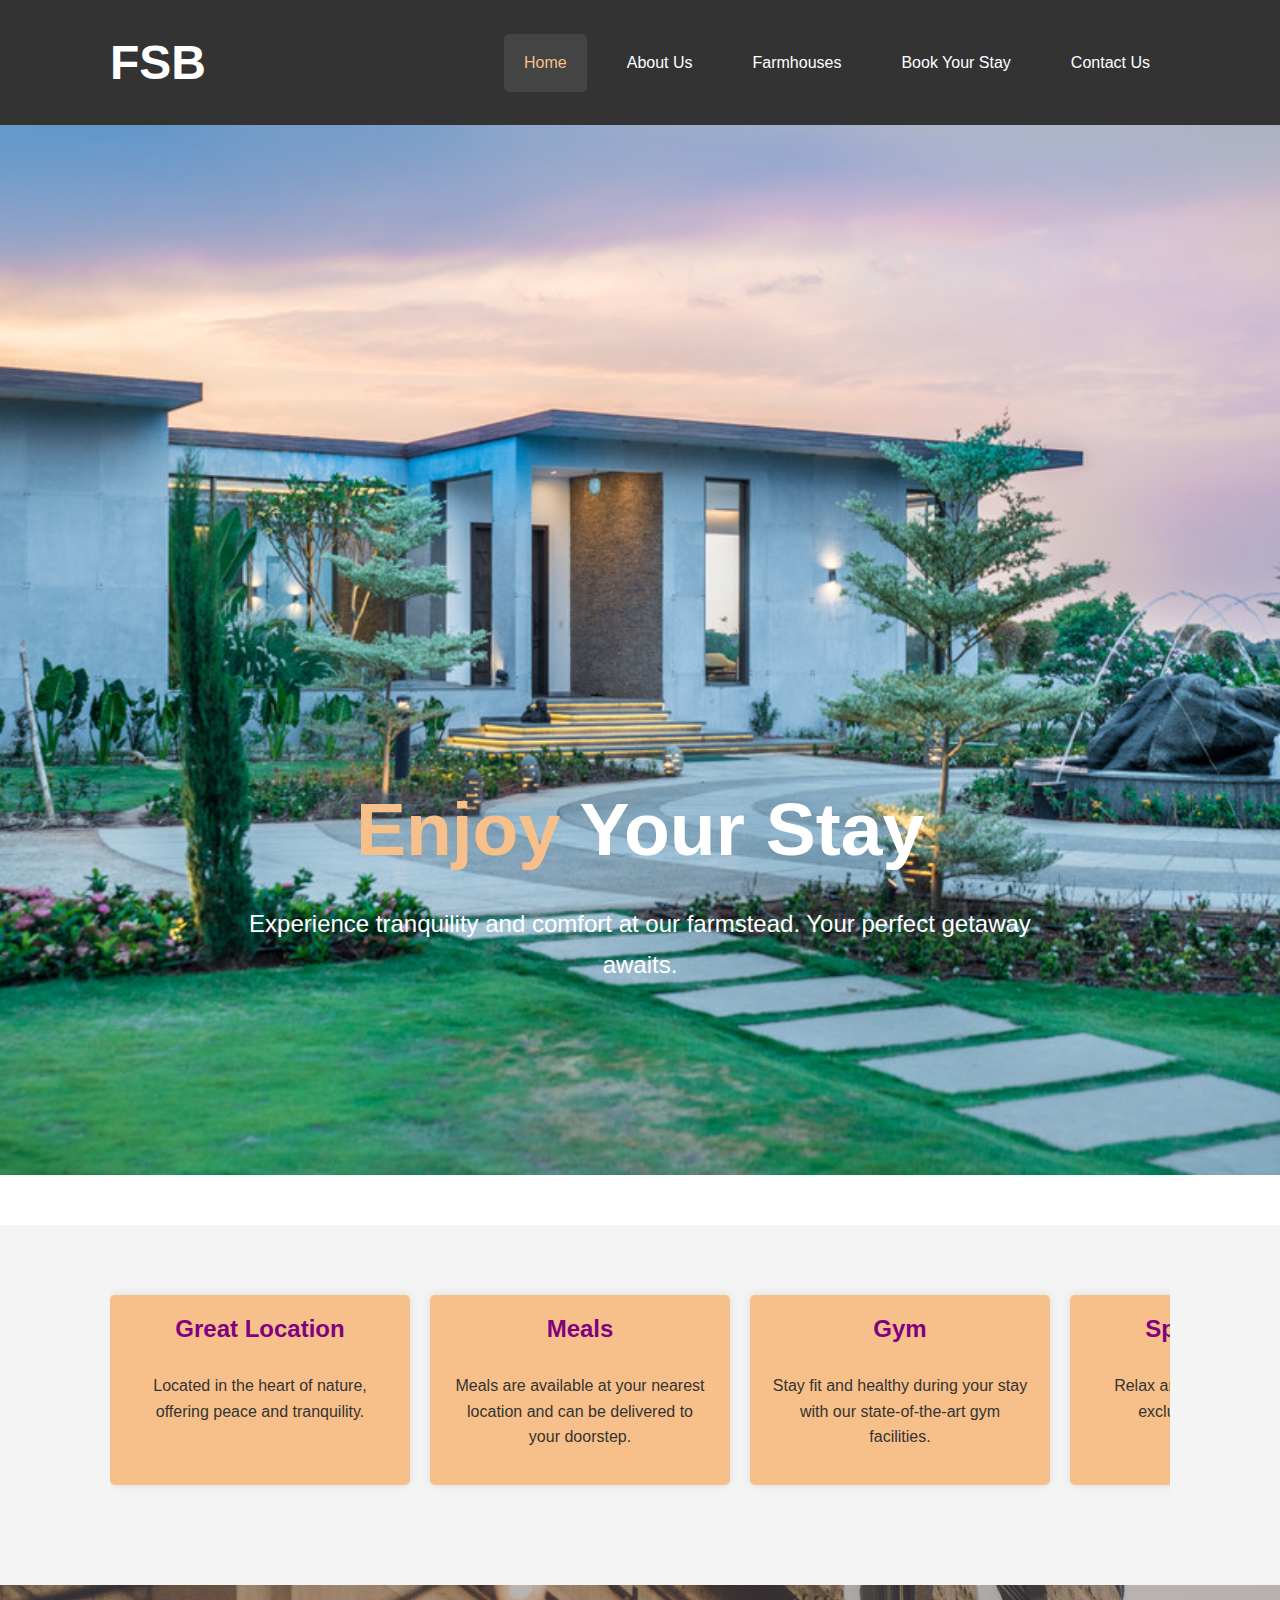
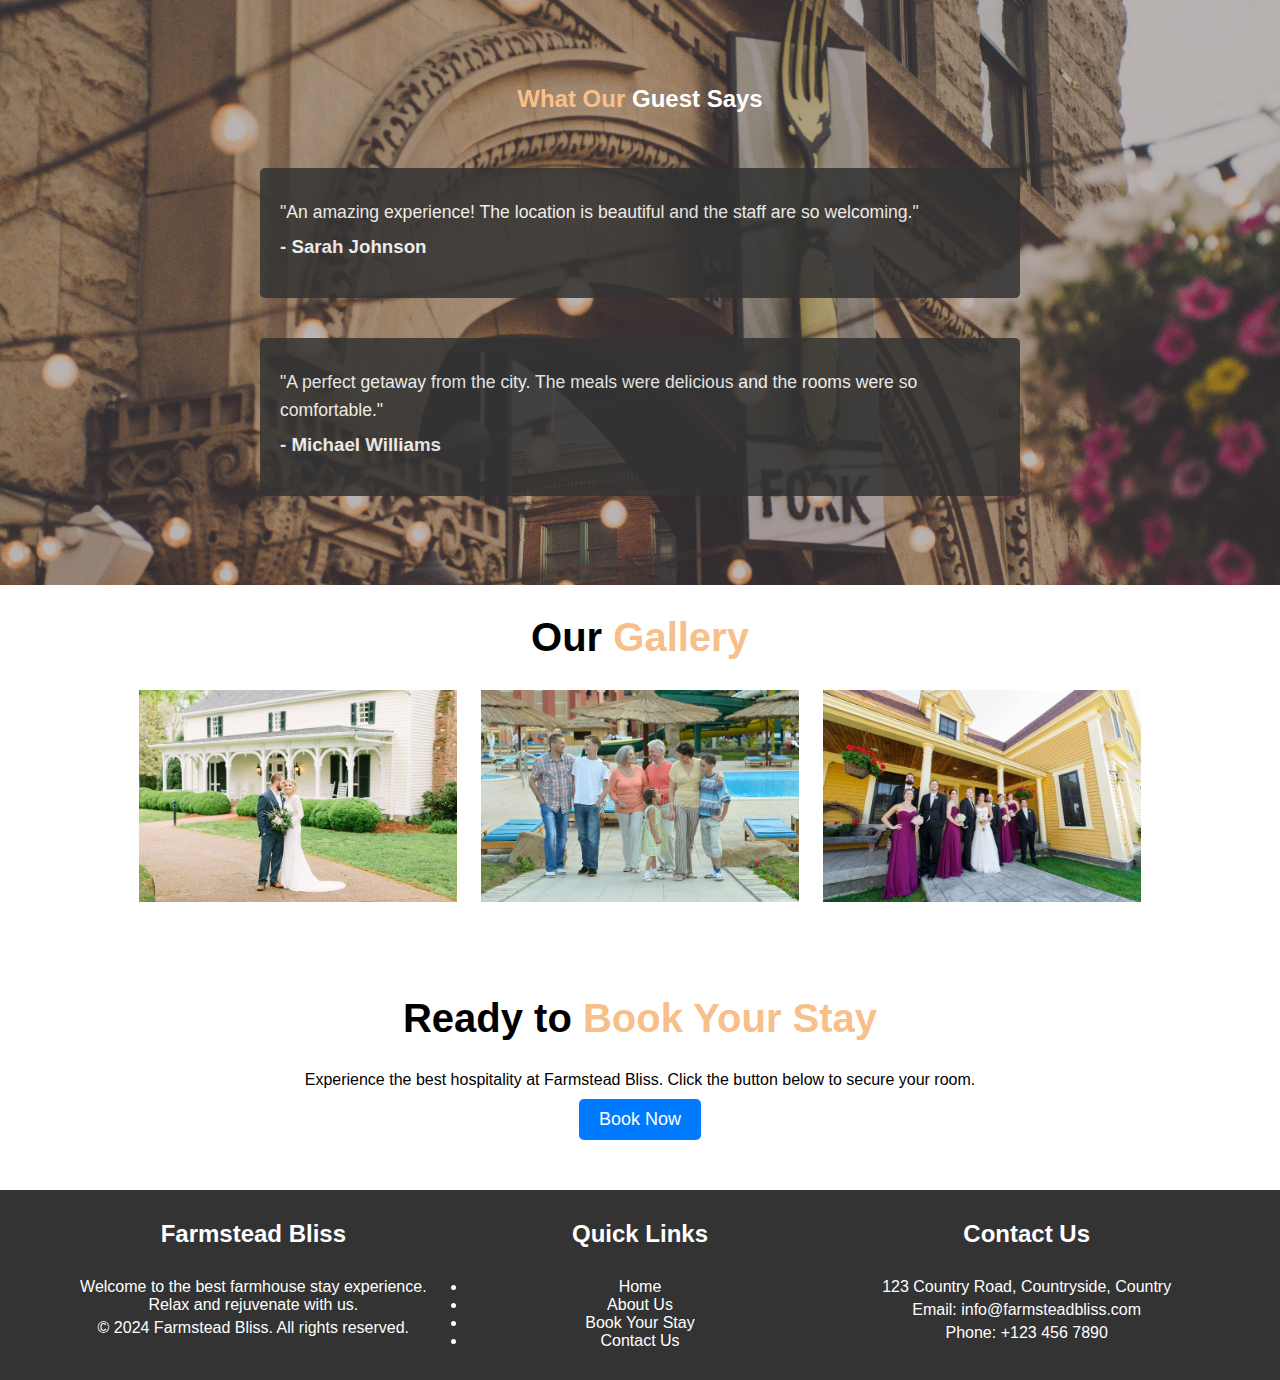
<file: Farmsteadbliss/index.html>
<!DOCTYPE html>
<html lang="en">
<head>
    <!-- Designed by:LjoveX
         It is 100% free to use -->
    <meta charset="UTF-8">
    <meta name="viewport" content="width=device-width, initial-scale=1.0">
    <meta http-equiv="X-UA-Compatible" content="ie=edge">
    <meta name="description" content="Welcome to the best farmhouse stay experience">
    <meta name="keywords" content="Farmhouse, Stay, Nature, Retreat">
    <link rel="stylesheet" href="https://use.fontawesome.com/releases/v5.6.1/css/all.css" integrity="sha384-gfdkjb5BdAXd+lj+gudLWI+BXq4IuLW5IT+brZEZsLFm++aCMlF1V92rMkPaX4PP" crossorigin="anonymous">
    <link rel="stylesheet" href="css/style.css">
    <title>Farmstead Bliss</title>
</head>
<body>
    <header>
        <nav id="navbar">
            <div class="container">
                <h1 class="logo"><a href="index.html">FSB</a></h1>
                <ul>
                    <li><a class="current" href="index.html">Home</a></li>
                    <li><a href="about.html">About Us</a></li>
                    <li><a href="farm.html">Farmhouses</a></li>
                    <li><a href="booking.html">Book Your Stay</a></li>
                    <li><a href="contact.html">Contact Us</a></li>
                </ul>
            </div>
        </nav>
        <div id="showcase">
            <div class="container">
                <div class="showcase-content">
                    <!-- Added a class "text-center" to center align text over image -->
                    <h1 class="text-center"><span class="text-primary">Enjoy</span> Your Stay</h1>
                    <p class="lead">Experience tranquility and comfort at our farmstead. Your perfect getaway awaits.</p>
                </div>
            </div>
        </div>
    </header>
    <section id="booking-form" class="bg-light py-3">
        <div class="container">
            <div class="farmhouses">
                <div class="farmhouse">
                    <i class="fas fa-map-marker-alt fa-3x"></i>
                    <h3>Great Location</h3>
                    <p>Located in the heart of nature, offering peace and tranquility.</p>
                </div>
                <div class="farmhouse">
                    <i class="fas fa-utensils fa-3x"></i>
                    <h3>Meals</h3>
                    <p>Meals are available at your nearest location and can be delivered to your doorstep.</p>
                </div>
                <div class="farmhouse">
                    <i class="fas fa-dumbbell fa-3x"></i>
                    <h3>Gym</h3>
                    <p>Stay fit and healthy during your stay with our state-of-the-art gym facilities.</p>
                </div>
                <div class="farmhouse">
                    <i class="fas fa-spa fa-3x"></i>
                    <h3>Spa Services</h3>
                    <p>Relax and rejuvenate with our exclusive spa services.</p>
                </div>
                <div class="farmhouse">
                    <i class="fas fa-swimmer fa-3x"></i>
                    <h3>Swimming Pool</h3>
                    <p>Take a dip in our refreshing swimming pool and unwind.</p>
                </div>
                <div class="farmhouse">
                    <i class="fas fa-bicycle fa-3x"></i>
                    <h3>Outdoor Activities</h3>
                    <p>Explore the outdoors with our range of exciting activities and adventures.</p>
                </div>
            </div>
        </div>
    </section>
    <section id="testimonials" class="bg-light py-5">
        <div class="container">
            <h2 class="text-center"><span class="text-primary">What Our</span> Guest Says</h2>
            <div class="testimonial">
                <p>"An amazing experience! The location is beautiful and the staff are so welcoming."</p>
                <h3>- Sarah Johnson</h3>
            </div>
            <div class="testimonial">
                <p>"A perfect getaway from the city. The meals were delicious and the rooms were so comfortable."</p>
                <h3>- Michael Williams</h3>
            </div>
        </div>
    </section>
    <section id="gallery" class="py-3">
        <div class="container">
            <h2 class="l-heading">Our <span class="text-primary">Gallery</span></h2>
            <div class="gallery">
                <img src="img/gallery1.jpg" alt="Gallery Image 1">
                <img src="img/gallery2.jpg" alt="Gallery Image 2">
                <img src="img/gallery3.jpg" alt="Gallery Image 3">
                <!-- Add more images as needed -->
            </div>
        </div>
    </section>
    <section id="cta" class="py-3">
        <div class="container">
            <h2 class="l-heading">Ready to <span class="text-primary">Book Your Stay</span></h2>
            <p>Experience the best hospitality at Farmstead Bliss. Click the button below to secure your room.</p>
            <a href="booking.html" class="btn btn-primary">Book Now</a>
        </div>
    </section>   
    <footer>
        <div class="footer-container">
          <div class="footer-section">
            <h2>Farmstead Bliss</h2>
            <p>Welcome to the best farmhouse stay experience. Relax and rejuvenate with us.</p>
            <p>&copy; 2024 Farmstead Bliss. All rights reserved.</p>
          </div>
          <div class="footer-section links">
            <h2>Quick Links</h2>
            <ul>
                <li><a href="index.html">Home</a></li>
                <li><a href="about.html">About Us</a></li>
                <li><a href="booking.html">Book Your Stay</a></li>
                <li><a href="contact.html">Contact Us</a></li>
            </ul>
        </div>
          <div class="footer-section">
            <h2>Contact Us</h2>
            <p>123 Country Road, Countryside, Country</p>
            <p>Email: info@farmsteadbliss.com</p>
            <p>Phone: +123 456 7890</p>
          </div>
        </div>
      </footer>
</body>
</html>
</file>
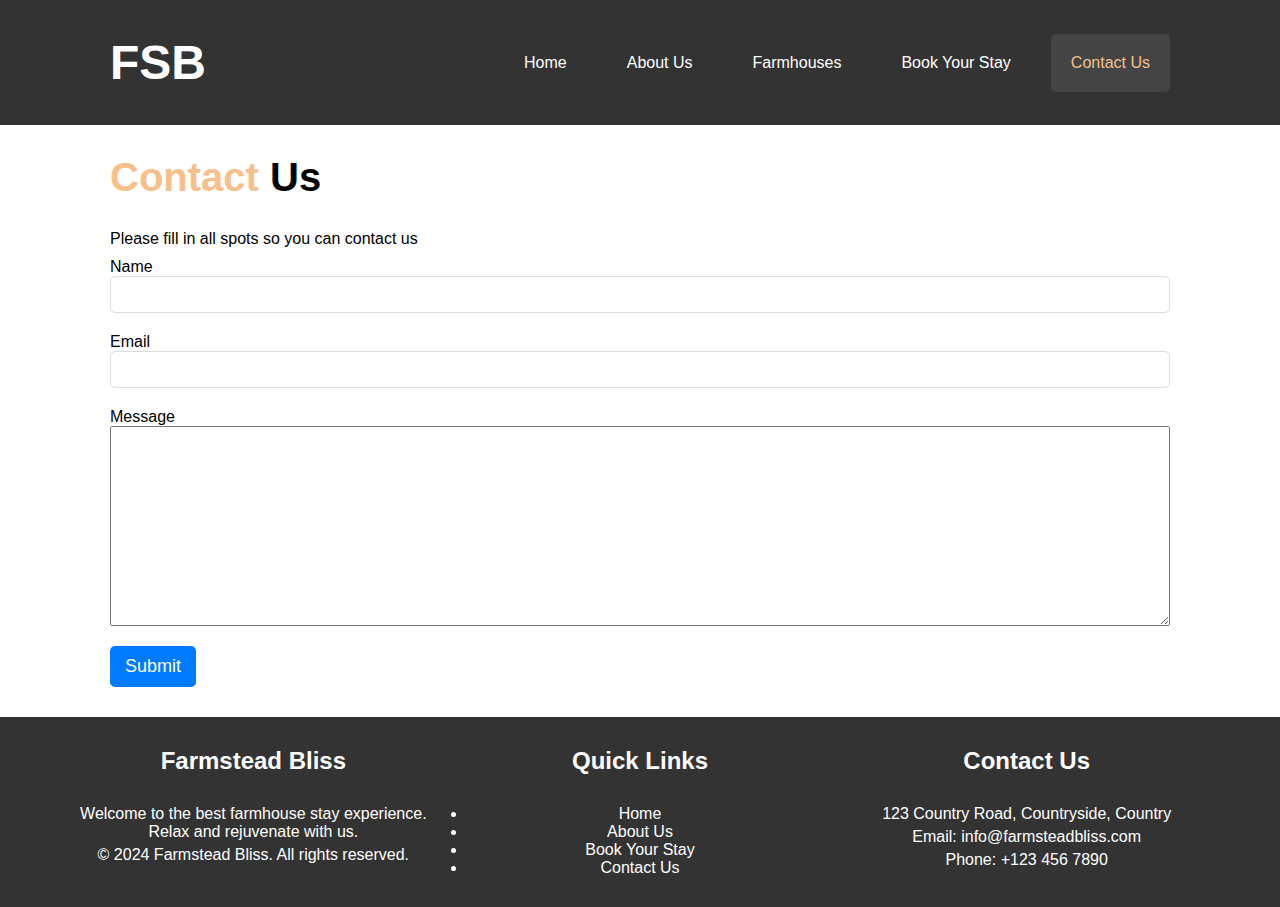
<file: Farmsteadbliss/contact.html>
<!DOCTYPE html>
<html lang="en">
<head>
    <meta charset="UTF-8">
    <meta name="viewport" content="width=device-width, initial-scale=1.0">
    <meta http-equiv="X-UA-Compatible" content="ie=edge">
    <meta name="description" content="Dobro dosli u najbolji kafic na svetu">
    <meta name="keywords" content="Kafic">
    <link rel="stylesheet" href="https://use.fontawesome.com/releases/v5.6.1/css/all.css" integrity="sha384-gfdkjb5BdAXd+lj+gudLWI+BXq4IuLW5IT+brZEZsLFm++aCMlF1V92rMkPaX4PP" crossorigin="anonymous">
    <link rel="stylesheet" href="css/style.css">
    <title>Farmstead Bliss- Contact Us</title>
</head>
<body>
    <header>
        <nav id="navbar">
        <div class="container">
                <h1 class="logo"><a href="index.html">FSB</a></h1>
                <ul>
                    <li><a  href="index.html">Home</a></li>
                    <li><a href="about.html">About Us</a></li>
                    <li><a href = "farm.html">Farmhouses</a></li>
                    <li><a href="booking.html">Book Your Stay</a></li>
                    <li><a class="current" href="contact.html">Contact Us</a></li>
                </ul>
              </div>
            </nav>  
    </header>

     <section id="contact-form" class="py-3">
         <div class="container">
            <h1 class="l-heading"><span class="text-primary">Contact </span> Us</h1>
            <p>Please fill in all spots so you can contact us</p>
            <form action="process.php">
                <div class="form-group">
                   <laber for="name">Name</laber>
                   <input type="text" name="Name" id="Name">
                </div>
                <div class="form-group">
                   <laber for="email">Email</laber>
                   <input type="email" name="email" id="email">
                </div>
                <div class="form-group">
                   <laber for="message">Message</laber>
                   <textarea type="email" name="message" id="message"></textarea>
                </div>
                <button type="submit" class="btn">Submit</button>
            </form>
         </div>
     </section>
     <footer>
        <div class="footer-container">
          <div class="footer-section">
            <h2>Farmstead Bliss</h2>
            <p>Welcome to the best farmhouse stay experience. Relax and rejuvenate with us.</p>
            <p>&copy; 2024 Farmstead Bliss. All rights reserved.</p>
          </div>
          <div class="footer-section links">
            <h2>Quick Links</h2>
            <ul>
                <li><a href="index.html">Home</a></li>
                <li><a href="about.html">About Us</a></li>
                <li><a href="booking.html">Book Your Stay</a></li>
                <li><a href="contact.html">Contact Us</a></li>
            </ul>
        </div>
          <div class="footer-section">
            <h2>Contact Us</h2>
            <p>123 Country Road, Countryside, Country</p>
            <p>Email: info@farmsteadbliss.com</p>
            <p>Phone: +123 456 7890</p>
          </div>
        </div>
      </footer>
 
</body>
</html>
</file>
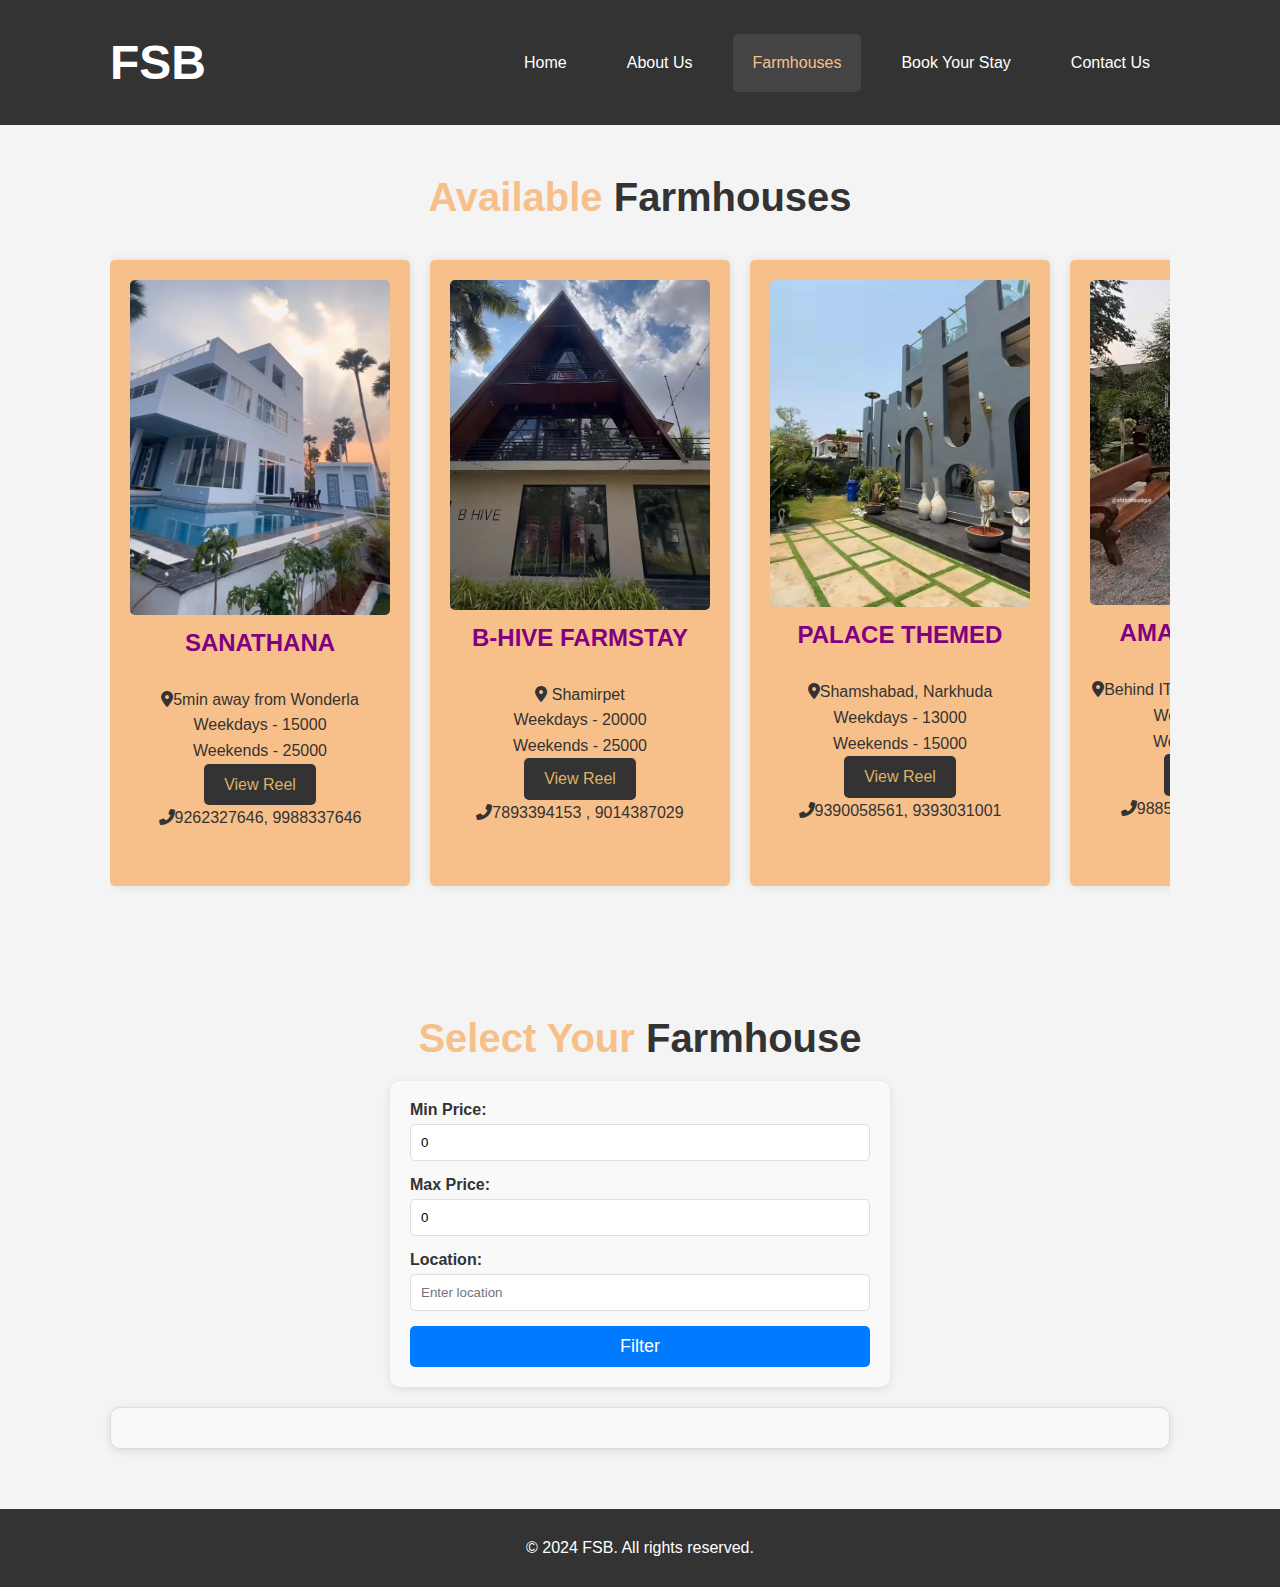
<file: Farmsteadbliss/farm.html>
<!DOCTYPE html>
<html lang="en">
<head>
    <meta charset="UTF-8">
    <meta name="viewport" content="width=device-width, initial-scale=1.0">
    <meta http-equiv="X-UA-Compatible" content="ie=edge">
    <meta name="description" content="Dobro dosli u najbolji kafic na svetu">
    <meta name="keywords" content="Kafic">
    <link rel="stylesheet" href="css/style.css">
    <link rel="stylesheet" href="https://cdnjs.cloudflare.com/ajax/libs/font-awesome/6.0.0-beta3/css/all.min.css">
    <title>Farmstead Bliss</title>
</head>
<body>
    <header>
        <nav id="navbar">
            <div class="container">
                <h1 class="logo"><a href="index.html">FSB</a></h1>
                <ul>
                    <li><a href="index.html">Home</a></li>
                    <li><a href="about.html">About Us</a></li>
                    <li><a class="current" href="farm.html">Farmhouses</a></li>
                    <li><a href="booking.html">Book Your Stay</a></li>
                    <li><a href="contact.html">Contact Us</a></li>
                </ul>
            </div>
        </nav>  
    </header>

    <section id="booking-form" class="bg-light py-3">
        <div class="container">
            <h1 class="l-heading"><span class="text-primary">Available </span> Farmhouses </h1>
            <div class="farmhouses">
                <div class="farmhouse" data-weekdays="15000" data-weekends="25000" data-location="Wonderla">
                    <img src="./farm/sanathan.jpg" alt="Farmhouse 2">
                    <h3>SANATHANA</h3>
                    <p><i class="fas fa-map-marker-alt fa-1x"></i>5min away from Wonderla<br/>
                        Weekdays - 15000<br/>
                        Weekends - 25000<br/>
                        <a href="https://www.instagram.com/reel/C3fbAawvh1W/?utm_source=ig_web_copy_link&igsh=MzRlODBiNWFlZA==" target="_blank">View Reel</a><br/>
                        <i class="fas fa-phone-alt fa-1x"></i>9262327646, 9988337646</p>
                </div>
                <div class="farmhouse" data-weekdays="20000" data-weekends="25000" data-location="shamirpet">
                    <img src="./farm/bhive.jpg" alt="Farmhouse 2">
                    <h3>B-HIVE FARMSTAY</h3>
                    <p><i class="fas fa-map-marker-alt fa-1x"></i> Shamirpet<br/>
                        Weekdays - 20000<br/>
                        Weekends - 25000<br/>
                        <a href="https://www.instagram.com/reel/C7l-Q5zP2Ju/?utm_source=ig_web_copy_link&igsh=MzRlODBiNWFlZA==" target="_blank">View Reel</a><br/>
                        <i class="fas fa-phone-alt fa-1x"></i>7893394153 , 9014387029 </p>
                </div>
                <div class="farmhouse" data-weekdays="13000" data-weekends="15000" data-location="Shamshabad, Narkhuda">
                    <img src="./farm/palace.jpg" alt="Farmhouse 2">
                    <h3>PALACE THEMED </h3>
                    <p><i class="fas fa-map-marker-alt fa-1x"></i>Shamshabad, Narkhuda<br/>
                        Weekdays - 13000<br/>
                        Weekends - 15000<br/>
                        <a href="https://www.instagram.com/reel/C7Y6Sl6JLr9/?utm_source=ig_web_copy_link&igsh=MzRlODBiNWFlZA==" target="_blank">View Reel</a><br/>
                        <i class="fas fa-phone-alt fa-1x"></i>9390058561, 9393031001</p>
                </div>
                <div class="farmhouse" data-weekdays="10000" data-weekends="12000" data-location="Manoharabad">
                    <img src="./farm/amani.jpg" alt="Farmhouse 2">
                    <h3>AMANI COTTAGE</h3>
                    <p><i class="fas fa-map-marker-alt fa-1x"></i>Behind ITC Limited, Manoharabad<br/>
                        Weekdays - 10000<br/>
                        Weekends - 12000<br/>
                        <a href="https://www.instagram.com/reel/C6BxLDahc6v/?utm_source=ig_web_copy_link&igsh=MzRlODBiNWFlZA==" target="_blank">View Reel</a><br/>
                        <i class="fas fa-phone-alt fa-1x"></i>9885663906,9885663907 </p>
                </div>
                <div class="farmhouse" data-weekdays="16000" data-weekends="19000" data-location="Shamshabad">
                    <img src="./farm/live.jpg" alt="Farmhouse 2">
                    <h3>LIVE IN NATURE</h3>
                    <p><i class="fas fa-map-marker-alt fa-1x"></i>Shamshabad<br/>
                        Weekdays - 16000<br/>
                        Weekends - 19000<br/>
                        <a href="https://www.instagram.com/reel/C4Svde5PtPX/?utm_source=ig_web_copy_link&igsh=MzRlODBiNWFlZA==" target="_blank">View Reel</a><br/>
                        <i class="fas fa-phone-alt fa-1x"></i>7799921119, 7799921118</p>
                </div>
                <div class="farmhouse" data-weekdays="8000" data-weekends="9000" data-location="Moinabad">
                    <img src="./farm/drstud.jpg" alt="Farmhouse 2">
                    <h3>DR STUD</h3>
                    <p><i class="fas fa-map-marker-alt fa-1x"></i>Moinabad<br/>
                        Weekdays -12hrs-8000,24hrs-10000<br/>
                        Weekends -12hrs-9000,24hrs-12000<br/>
                        <a href="https://www.instagram.com/reel/C5LbnDovx1x/?utm_source=ig_web_copy_link&igsh=MzRlODBiNWFlZA==" target="_blank">View Reel</a><br/>
                        <i class="fas fa-phone-alt fa-1x"></i>9700108331, 9700108332</p>
                </div>
                <div class="farmhouse" data-weekdays="12000" data-weekends="14000" data-location="Bibi Nagar">
                    <img src="./farm/vcr.jpg" alt="Farmhouse 2">
                    <h3>VCR FARMS</h3>
                    <p><i class="fas fa-map-marker-alt fa-1x"></i>Orr Exit, Bibi Nagar<br/>
                        Weekdays - 12000<br/>
                        Weekends - 14000<br/>
                        <a href="https://www.instagram.com/reel/CtYGWUTJayr/?utm_source=ig_web_copy_link&igsh=MzRlODBiNWFlZA==" target="_blank">View Reel</a><br/>
                        <i class="fas fa-phone-alt fa-1x"></i>9154855984, 9154855985</p>
                </div>
                <div class="farmhouse" data-weekdays="12000" data-weekends="15000" data-location="Surangal, Moinabad">
                    <img src="./farm/royal.jpg" alt="Farmhouse 2">
                    <h3>ROYAL WOOD</h3>
                    <p><i class="fas fa-map-marker-alt fa-1x"></i>Surangal, Moinabad<br/>
                        Weekdays - 12000<br/>
                        Weekends - 15000<br/>
                        <a href="https://www.instagram.com/reel/C5p1-SmSU5q/?utm_source=ig_web_copy_link&igsh=MzRlODBiNWFlZA==" target="_blank">View Reel</a><br/>
                        <i class="fas fa-phone-alt fa-1x"></i>9885412712, 9885412713</p>
                </div>
                <div class="farmhouse" data-weekdays="12000" data-weekends="15000" data-location="Medipally Village, Moinabad">
                    <img src="./farm/savi.jpg" alt="Farmhouse 2">
                    <h3>SAVI SERENITY</h3>
                    <p><i class="fas fa-map-marker-alt fa-1x"></i>Medipally Village, Moinabad<br/>
                        Weekdays - 12000<br/>
                        Weekends - 15000<br/>
                        <a href="https://www.instagram.com/reel/C6WKEGUv7Hu/?utm_source=ig_web_copy_link&igsh=MzRlODBiNWFlZA==" target="_blank">View Reel</a><br/>
                        <i class="fas fa-phone-alt fa-1x"></i>9000056040, 9000056050</p>
                </div>
                <div class="farmhouse" data-weekdays="21000" data-weekends="23000" data-location="Adibatla, Bongulur">
                    <img src="./farm/kpr.jpg" alt="Farmhouse 2">
                    <h3>ACHALA RETREAT</h3>
                    <p><i class="fas fa-map-marker-alt fa-1x"></i>Adibatla, Bongulur<br/>
                        Weekdays - 21000<br/>
                        Weekends - 23000<br/>
                        <a href="https://www.instagram.com/reel/C5V434SvfS2/?utm_source=ig_web_copy_link&igsh=MzRlODBiNWFlZA==" target="_blank">View Reel</a><br/>
                        <i class="fas fa-phone-alt fa-1x"></i>7396263535, 9440657937</p>
                </div>
                <div class="farmhouse" data-weekdays="18000" data-weekends="22000" data-location="Shamshabad">
                    <img src="./farm/vintage.jpg" alt="Farmhouse 2">
                    <h3>VINTAGE FARMHOUSE</h3>
                    <p><i class="fas fa-map-marker-alt fa-1x"></i>Shamshabad<br/>
                        Weekdays - 18000<br/>
                        Weekends - 22000<br/>
                        <a href="https://www.instagram.com/reel/C4iNnMuPGx3/?utm_source=ig_web_copy_link&igsh=MzRlODBiNWFlZA==" target="_blank">View Reel</a><br/>
                        <i class="fas fa-phone-alt fa-1x"></i> 7799921118, 7799921119  </p>
                </div>
                <div class="farmhouse" data-weekdays="18000" data-weekends="23000" data-location="Vikarabad">
                    <img src="./farm/gupta.jpg" alt="Farmhouse 2">
                    <h3>GUPTA FARMHOUSE</h3>
                    <p><i class="fas fa-map-marker-alt fa-1x"></i>Vikarabad<br/>
                        Weekdays - 18000<br/>
                        Weekends - 23000<br/>
                        <a href="https://www.instagram.com/reel/C3phy9VPepV/?utm_source=ig_web_copy_link&igsh=MzRlODBiNWFlZA==" target="_blank">View Reel</a><br/>
                        <i class="fas fa-phone-alt fa-1x"></i>9160002088 </p>
                </div>
            </div>
        </div>        
    </section>
    
    <section id="farmhouse-selection" class="bg-light py-3">
        <div class="container">
            <h2 class="l-heading text-center"><span class="text-primary">Select Your</span> Farmhouse</h2>
            <form id="selection-form" class="form-style">
                <div class="form-group">
                    <label for="min-price">Min Price:</label>
                    <input type="number" id="min-price" name="min-price" value="0">
                </div>
                <div class="form-group">
                    <label for="max-price">Max Price:</label>
                    <input type="number" id="max-price" name="max-price" value="0">
                </div>
                <div class="form-group">
                    <label for="location">Location:</label>
                    <input type="text" id="location" name="location" placeholder="Enter location">
                </div>
                <button type="button" class="btn" onclick="filterFarmhouses()">Filter</button>
            </form>
            <div id="filtered-farmhouses" class="farmhouses results-frame"></div>
        </div>
    </section>

    <footer>
        <div class="container">
            <p>&copy; 2024 FSB. All rights reserved.</p>
        </div>
    </footer>
    
    <script>
        function filterFarmhouses() {
            const minPrice = parseInt(document.getElementById('min-price').value);
            const maxPrice = parseInt(document.getElementById('max-price').value);
            const location = document.getElementById('location').value.toLowerCase();
            const farmhouses = document.querySelectorAll('.farmhouse');
            const filteredFarmhousesContainer = document.getElementById('filtered-farmhouses');
    
            // Clear previous results
            filteredFarmhousesContainer.innerHTML = '';
    
            let found = false;
    
            farmhouses.forEach(farmhouse => {
                const weekdaysPrice = parseInt(farmhouse.getAttribute('data-weekdays'));
                const weekendsPrice = parseInt(farmhouse.getAttribute('data-weekends'));
                const farmhouseLocation = farmhouse.getAttribute('data-location').toLowerCase();
    
                if (((weekdaysPrice >= minPrice && weekdaysPrice <= maxPrice) || 
                     (weekendsPrice >= minPrice && weekendsPrice <= maxPrice)) && 
                    (location === '' || farmhouseLocation.includes(location))) {
                    // Clone the farmhouse node and append it to the filtered results container
                    const farmhouseClone = farmhouse.cloneNode(true);
                    filteredFarmhousesContainer.appendChild(farmhouseClone);
                    found = true;
                }
            });
    
            if (!found) {
                filteredFarmhousesContainer.innerHTML = '<p>No farmhouses found matching your criteria.</p>';
            }
        }
    </script>
    
    

</body>
</html>
</file>
<file: Farmsteadbliss/css/style.css>
/* Reset */
 *{  
    margin: 0;
    padding: 0;
    box-sizing: border-box;
}


/* Main Styling */
/* styles.css */
body {
    font-family: Arial, sans-serif;
    margin: 0;
    padding: 0;
}

header {
    position: relative;
}

#navbar {
    background: #333;
    color: white;
    padding: 15px 0;
}

#navbar .container {
    display: flex;
    justify-content: space-between;
    align-items: center;
}

#navbar .logo a {
    color: white;
    text-decoration: none;
    font-size: 1.5em;
}

#navbar ul {
    list-style: none;
    margin: 0;
    padding: 0;
    display: flex;
}

#navbar ul li {
    margin-left: 20px;
}

#navbar ul li a {
    color: white;
    text-decoration: none;
    padding: 5px 10px;
}

#navbar ul li a:hover,
#navbar ul li a.current {
    background: #007bff;
    border-radius: 5px;
}

#showcase {
    background: url('../img/showcase.jpg') no-repeat center center/cover;
    height: 100vh;
    color: white;
    display: flex;
    align-items: center;
    justify-content: center;
    text-align: center;
    margin-bottom: 50px;
}

.showcase-content {
    max-width: 800px;
}

#showcase h1 {
    font-size: 4em;
    margin: 0;
}

#showcase p {
    font-size: 1.5em;
}

#showcase .btn {
    padding: 10px 20px;
    margin-top: 20px;
    border: none;
    background: #007bff;
    color: white;
    cursor: pointer;
    border-radius: 5px;
    text-decoration: none;
}

#showcase .btn:hover {
    background: #0056b3;
}

.bg-dark {
    background: #333;
    color: white;
}

.info-right img, .info-left img {
    max-width: 100%;
    height: auto;
    border-radius: 400%;
}
.info-content {
    padding: 20px;
}
.info-left, .info-right {
    flex: 1;
}
.info-left {
    padding-right: 20px;
}
.info-right {
    padding-left: 20px;
}
#features {
    display: flex;
    justify-content: space-around;
    padding: 20px 0;
}

.box {
    flex: 1;
    padding: 20px;
    text-align: center;
}

.bg-light {
    background: #f4f4f4;
}

.bg-primary {
    background: #007bff;
    color: white;
}

#features i {
    margin-bottom: 10px;
}

#testimonials {
    background-color: #f0f0f0; /* Light background color */
    padding: 50px 0; /* Padding for top and bottom */
}

#testimonials .container {
    max-width: 800px; /* Adjust as needed */
    margin: 0 auto;
    text-align: center;
}

.testimonial {
    background-color: #333; /* Dark background color */
    color: white; /* White text color */
    padding: 20px;
    border-radius: 8px;
    margin-bottom: 20px; /* Spacing between testimonials */
    text-align: left; /* Align text to the left within testimonials */
}

.testimonial p {
    font-size: 1.1em; /* Adjust font size as needed */
    line-height: 1.6; /* Adjust line height for readability */
}

.testimonial h2 {
    margin-top: 10px; /* Margin above the name */
    font-size: 1.2em; /* Adjust font size as needed */
}


#gallery {
    text-align: center;
}

.gallery img {
    width: 30%;
    margin: 10px;
}

#cta {
    text-align: center;
    padding: 50px 20px;
}

#cta .btn {
    padding: 10px 20px;
    border: none;
    background: #007bff;
    color: white;
    cursor: pointer;
    border-radius: 5px;
    text-decoration: none;
}

#cta .btn:hover {
    background: #0056b3;
}

footer {
    background-color: #333; /* Background color for the footer */
    color: white; /* Text color for the footer */
    padding: 20px 0; /* Padding for the footer */
    text-align: center; /* Center text alignment for mobile view */
  }
  
  .footer-container {
    display: flex; /* Use flexbox for layout */
    justify-content: space-between; /* Space out the sections */
    flex-wrap: wrap; /* Allow wrapping on smaller screens */
    max-width: 1200px; /* Maximum width for the footer content */
    margin: 0 auto; /* Center the footer content horizontally */
    padding: 0 20px; /* Padding on the sides */
  }
  
  .footer-section {
    flex: 1; /* Allow sections to grow equally */
    min-width: 200px; /* Minimum width for each section */
    margin: 10px 20px; /* Margin between sections */
  }
  
  .footer-section h2 {
    font-size: 1.5em; /* Font size for section headings */
    margin-bottom: 10px; /* Margin below headings */
  }
  
  .footer-section p {
    font-size: 1em; /* Font size for paragraph text */
    margin: 5px 0; /* Margin around paragraphs */
  }
  .footer-section a {
    color: #fff; /* White text color for links */
    text-decoration: none; /* Remove underline */
    font-size: 1em;
}

.footer-section a:hover {
    text-decoration: underline; /* Add underline on hover */
}

#customAlertBox {
    display: none;
    position: fixed;
    top: 0;
    left: 0;
    width: 100%;
    height: 100%;
    background: rgba(0,0,0,0.7);
    justify-content: center;
    align-items: center;
}

.custom-alert {
    display: flex;
    justify-content: center;
    align-items: center;
}

.alert-content {
    background: white;
    padding: 20px;
    border-radius: 5px;
    text-align: center;
}

.alert-content p {
    margin: 0 0 20px;
}

.alert-content button {
    padding: 10px 20px;
    border: none;
    background: #007bff;
    color: white;
    border-radius: 5px;
    cursor: pointer;
}


html  body{
 font-family: 'Segoe UI', Tahoma, Geneva, Verdana, sans-serif;
 line-height: 1,7em;
}
a{
    color:#333;
    text-decoration: none;
}
h1,h2,h3 {
    padding-bottom:20px;
}

p{
    margin:10px 0;
}

/* Utility Classes */
.container{
    margin:auto;
    max-width: 1100px;
    overflow:auto;
    padding:0 20px;
}

.text-primary{
    color:#f7c08a;
}

.lead{
    font-size:20px;
}

.btn{
    display:inline-block;
    font-size:18px;
    color:#fff;
    background:#333;
    padding:13px 20px;
    border:none;
    cursor:pointer;
}

.btn:hover{
    background:#f7c08a;
    color:#333
}
.btn-light {
    background: #f4f4f4;
    color: #333;
  }
  
  .bg-dark {
    background: #333;
    color: #fff;
  }
  
  .bg-light {
    background: #f4f4f4;
    color: #333;
  }
  
  .bg-primary {
    background: #f7c08a;
    color: #333;
  }
  .clr{
      clear:both;
  }
  .l-heading{
      font-size:40px;
  }
 
  /* Padding */
  .py-1{padding:10px 0 ;}
  .py-2{padding:20px 0 ;}
  .py-3{padding:30px 0 ;}

/* Navbar */
#navbar{
    background:#333;
    color:#fff;
    overflow:auto;
}

#navbar a{
    color:#fff
}

#navbar h1{
    float:left;
    padding-top:20px;
}

#navbar ul{
    list-style:none;
    float:right;
}

#navbar ul li {
 float:left;
}

#navbar ul li a{
    display:block;
    padding:20px;
    text-align: center;
}

#navbar ul li a:hover,
 #navbar ul li a.current{
    background:#444;
    color:#f7c08a;
}

/* showcase */

#showcase {
    background-image: url('../img/showcase.jpg');
    background-repeat: no-repeat;
    height: 1050px;
}

#showcase .showcase-content{
    color:#fff;
    text-align:center;
    padding-top:500px;
}

#showcase .showcase-content h1{
    font-size:75px;
    line-height:1.2em;
}

#showcase .showcase-content p {
    padding-bottom:20px;
    line-height: 1.7em;
}
#home-info {
    height: 400px;
  }
  
  #home-info .info-img {
    float: left;
    width: 50%;
    background: url('../img/photo-1.jpg') no-repeat;
    min-height: 100%;
    
  }
  
  #home-info .info-content {
    float: right;
    width: 50%;
    height: 100%;
    text-align: center;
    padding: 50px 30px;
    overflow: hidden;
    
  }
  
  #home-info .info-content p {
    padding-bottom: 30px;
  }
/* Features */
.box{
    float:left;
    widows: 33.5%;
    padding:60px;
    text-align:center;
}

.box i{
    margin-bottom:10px;
}

/* About Info */
#about-info .info-right{
    float:right;
    width:50%;
    min-height:100%;
}
#about-info .info-left{
    float:left;
    width:50%;
    min-height: 100%;
}

#about-info .info-right img{
    display:block;
    margin:auto;
    width:70%;
    border-radius:50%;
}
#testimonials{
    height:600px;
    background:url('../img/test-bg.jpg') no-repeat center center/cover;
    padding-top:100px;
}

#testimonials .testimonial img{
    width:100px;
    float:left;
    margin-right:40px;
    border-radius:50%;
}

#testimonials  h2{
    color:#fff;
    text-align:center;
    padding-bottom:55px;
}

#testimonials .testimonial{
    padding:20px;
    margin-bottom:40px;
    border-radius:5px;
    opacity: 0.85;
}
#contact-form .form-group{
    margin-bottom:20px;
}
#contact-form label{
    display:block;
    margin-bottom:5px;
}

#contact-form input, #contact-form textarea {
    width:100%;
    padding:10px;
    border:1px #ddd slod;
}

#contact-form textarea{
    height:200px;
}
#contact-form input:focus, #contact-form textarea:focus {
    outline:none;
    border-color:#f7c08a
}
/* Additional styles for booking.html */

/* Booking Form */
#booking-form {
    padding: 50px 0;
    text-align: center;
}

#booking-form form {
    max-width: 600px;
    margin: auto;
    background: #f4f4f4;
    padding: 30px;
    border-radius: 5px;
    box-shadow: 0 0 10px rgba(0, 0, 0, 0.1);
}

#booking-form form label {
    display: block;
    margin-bottom: 8px;
    font-weight: bold;
}

#booking-form form input[type="text"],
#booking-form form input[type="email"],
#booking-form form input[type="date"],
#booking-form form select,
#booking-form form textarea {
    width: calc(100% - 20px);
    padding: 10px;
    margin-bottom: 20px;
    border: 1px solid #ddd;
    border-radius: 5px;
}

#booking-form form select {
    appearance: none;
    -webkit-appearance: none;
    -moz-appearance: none;
    background: url('../img/arrow-down.png') no-repeat right #fff;
    background-size: 20px;
    padding-right: 30px;
}

#booking-form form textarea {
    height: 150px;
}

#booking-form form button {
    display: inline-block;
    background: #333;
    color: #fff;
    border: none;
    padding: 10px 20px;
    font-size: 18px;
    cursor: pointer;
    border-radius: 5px;
}

#booking-form form button:hover {
    background: #f7c08a;
    color: #333;
}

/* Contact Info Section */
#contact-info {
    padding: 50px 0;
    text-align: center;
}

#contact-info p {
    margin-bottom: 20px;
}

#contact-info .l-heading {
    font-size: 32px;
    margin-bottom: 30px;
}


/* Farmhouses Section */
.farmhouses {
    display: flex;
    overflow-x: auto;
    gap: 20px;
    padding: 20px 0;
    margin-bottom: 30px;
}

.farmhouse {
    position: relative;
    display: inline-block;
    flex: 0 0 auto;
    width: 300px;
    background: #f7c08a;
    border-radius: 5px;
    box-shadow: 0 0 10px rgba(0, 0, 0, 0.1);
    text-align: center;
    padding: 20px;
}
.main-image {
    position: absolute;
    top: 0;
    left: 0;
    z-index: 1;
}

.hover-image {
    position: absolute;
    top: 0;
    left: 0;
    z-index: 0;
    opacity: 0;
}

.farmhouse:hover .main-image {
    opacity: 0;
}

.farmhouse:hover .hover-image {
    opacity: 1;
}

.farmhouse img {
    width: 100%;
    height: auto;
    transition: opacity 0.5s ease;
    border-radius: 5px;
    margin-bottom: 10px;
}

.farmhouse h3{
    font-size: 24px;
    margin-bottom: 10px;
    color: purple;
}

.farmhouse p {
    font-size: 16px;
    line-height: 1.6;
    margin-bottom: 15px;
}

.farmhouse a {
    display: inline-block;
    background: #333;
    color: #dfb168;
    padding: 8px 20px;
    text-decoration: none;
    border-radius: 5px;
}

.farmhouse a:hover {
    background: #f7c08a;
    color: #333;
}

/* Clearfix */
.clr {
    clear: both;
}

/* styles.css */
body {
    font-family: Arial, sans-serif;
}

.custom-alert {
    display: none; /* Hidden by default */
    position: fixed;
    z-index: 999; /* Sit on top */
    left: 0;
    top: 0;
    width: 100%;
    height: 100%;
    background-color: rgba(0,0,0,0.5); /* Black background with opacity */
    justify-content: center; /* Center the alert box horizontally */
    align-items: center; /* Center the alert box vertically */
    text-align: center;
}

.alert-content {
    background-color: white;
    padding: 20px;
    border-radius: 5px;
    box-shadow: 0 5px 15px rgba(0,0,0,0.3);
}

.alert-content p {
    margin: 0 0 10px;
}

.alert-content button {
    padding: 5px 10px;
    cursor: pointer;
    border: none;
    background-color: #007bff;
    color: white;
    border-radius: 3px;
}

.form-style {
    display: flex;
    flex-direction: column;
    gap: 15px;
    background: #f9f9f9;
    padding: 20px;
    border-radius: 10px;
    box-shadow: 0 2px 10px rgba(0,0,0,0.1);
    max-width: 500px;
    margin: 0 auto 20px;
}

.form-group {
    display: flex;
    flex-direction: column;
}

.form-group label {
    font-weight: bold;
    margin-bottom: 5px;
}

.form-group input {
    padding: 10px;
    border: 1px solid #ddd;
    border-radius: 5px;
}

.btn {
    background: #007bff;
    color: white;
    padding: 10px 15px;
    border: none;
    border-radius: 5px;
    cursor: pointer;
    transition: background 0.3s ease;
}

.btn:hover {
    background: #0056b3;
}

.results-frame {
    margin-top: 20px;
    padding: 20px;
    border: 1px solid #ddd;
    border-radius: 10px;
    background: #f9f9f9;
    box-shadow: 0 2px 10px rgba(0,0,0,0.1);
}
.text-center {
    text-align: center;
}
</file>
